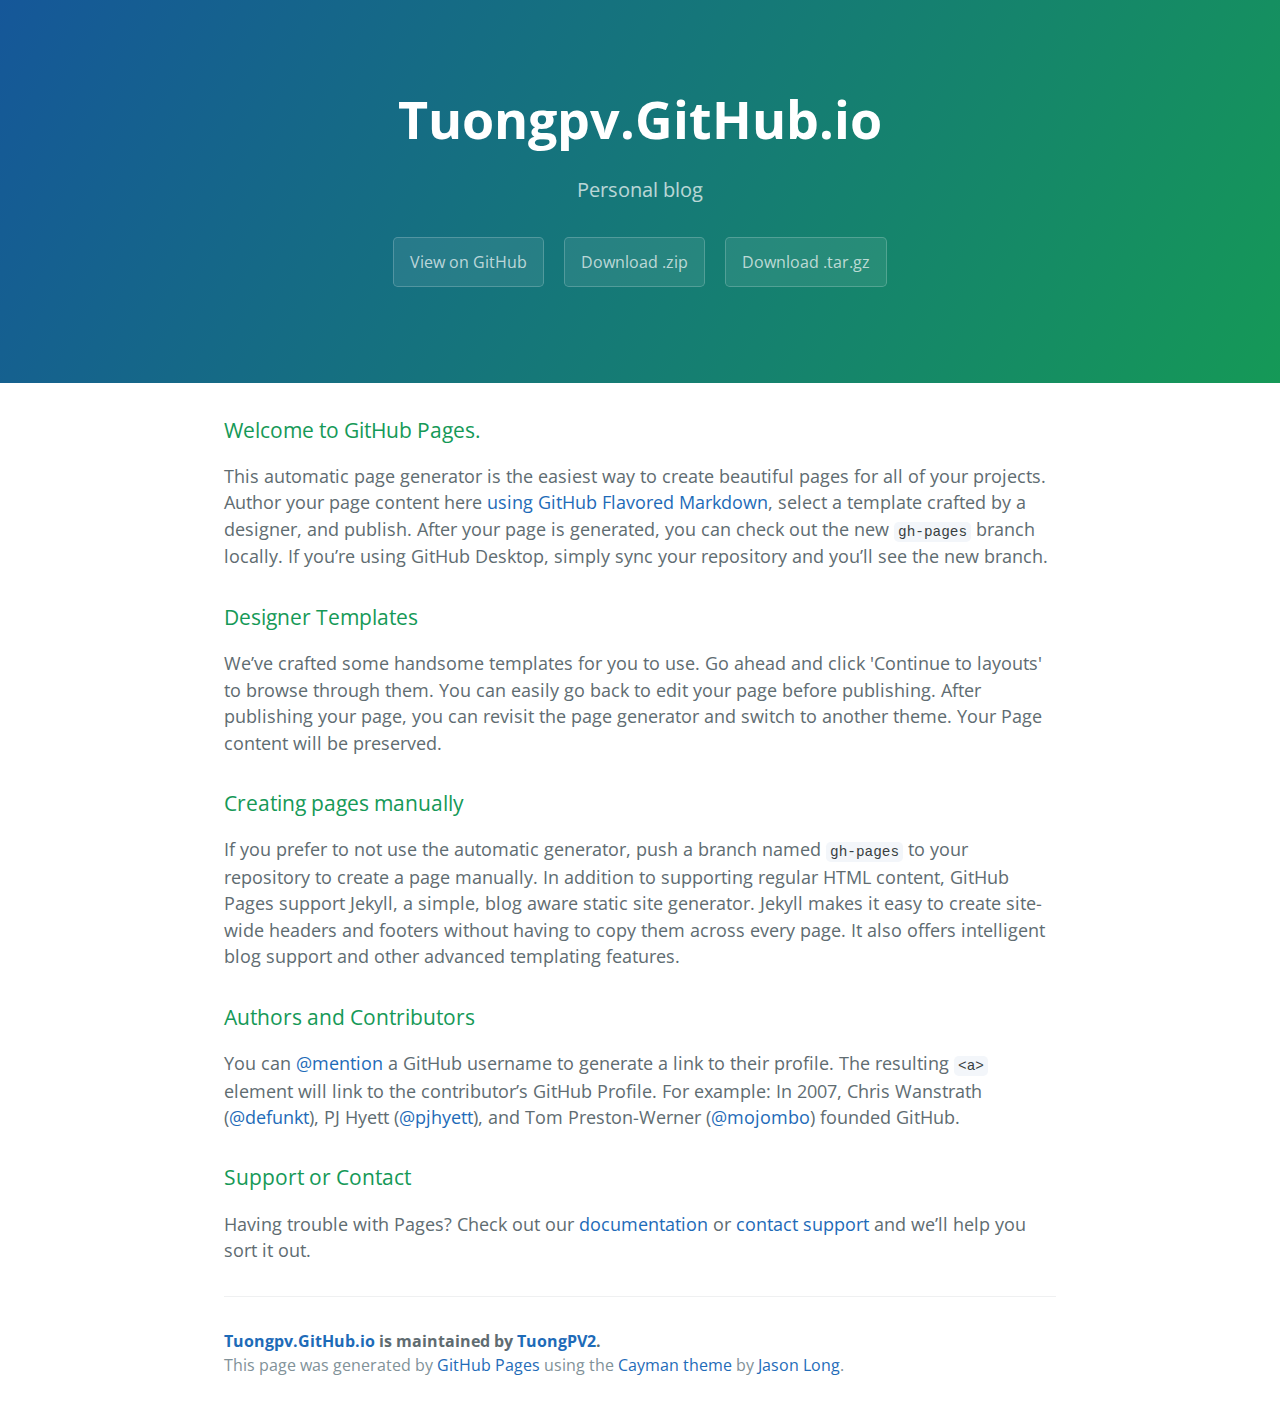
<file: index.html>
<!DOCTYPE html>
<html lang="en-us">
  <head>
    <meta charset="UTF-8">
    <title>Tuongpv.GitHub.io by TuongPV2</title>
    <meta name="viewport" content="width=device-width, initial-scale=1">
    <link rel="stylesheet" type="text/css" href="stylesheets/normalize.css" media="screen">
    <link href='https://fonts.googleapis.com/css?family=Open+Sans:400,700' rel='stylesheet' type='text/css'>
    <link rel="stylesheet" type="text/css" href="stylesheets/stylesheet.css" media="screen">
    <link rel="stylesheet" type="text/css" href="stylesheets/github-light.css" media="screen">
  </head>
  <body>
    <section class="page-header">
      <h1 class="project-name">Tuongpv.GitHub.io</h1>
      <h2 class="project-tagline">Personal blog</h2>
      <a href="https://github.com/TuongPV2/TuongPV.github.io" class="btn">View on GitHub</a>
      <a href="https://github.com/TuongPV2/TuongPV.github.io/zipball/master" class="btn">Download .zip</a>
      <a href="https://github.com/TuongPV2/TuongPV.github.io/tarball/master" class="btn">Download .tar.gz</a>
    </section>

    <section class="main-content">
      <h3>
<a id="welcome-to-github-pages" class="anchor" href="#welcome-to-github-pages" aria-hidden="true"><span aria-hidden="true" class="octicon octicon-link"></span></a>Welcome to GitHub Pages.</h3>

<p>This automatic page generator is the easiest way to create beautiful pages for all of your projects. Author your page content here <a href="https://guides.github.com/features/mastering-markdown/">using GitHub Flavored Markdown</a>, select a template crafted by a designer, and publish. After your page is generated, you can check out the new <code>gh-pages</code> branch locally. If you’re using GitHub Desktop, simply sync your repository and you’ll see the new branch.</p>

<h3>
<a id="designer-templates" class="anchor" href="#designer-templates" aria-hidden="true"><span aria-hidden="true" class="octicon octicon-link"></span></a>Designer Templates</h3>

<p>We’ve crafted some handsome templates for you to use. Go ahead and click 'Continue to layouts' to browse through them. You can easily go back to edit your page before publishing. After publishing your page, you can revisit the page generator and switch to another theme. Your Page content will be preserved.</p>

<h3>
<a id="creating-pages-manually" class="anchor" href="#creating-pages-manually" aria-hidden="true"><span aria-hidden="true" class="octicon octicon-link"></span></a>Creating pages manually</h3>

<p>If you prefer to not use the automatic generator, push a branch named <code>gh-pages</code> to your repository to create a page manually. In addition to supporting regular HTML content, GitHub Pages support Jekyll, a simple, blog aware static site generator. Jekyll makes it easy to create site-wide headers and footers without having to copy them across every page. It also offers intelligent blog support and other advanced templating features.</p>

<h3>
<a id="authors-and-contributors" class="anchor" href="#authors-and-contributors" aria-hidden="true"><span aria-hidden="true" class="octicon octicon-link"></span></a>Authors and Contributors</h3>

<p>You can <a href="https://help.github.com/articles/basic-writing-and-formatting-syntax/#mentioning-users-and-teams" class="user-mention">@mention</a> a GitHub username to generate a link to their profile. The resulting <code>&lt;a&gt;</code> element will link to the contributor’s GitHub Profile. For example: In 2007, Chris Wanstrath (<a href="https://github.com/defunkt" class="user-mention">@defunkt</a>), PJ Hyett (<a href="https://github.com/pjhyett" class="user-mention">@pjhyett</a>), and Tom Preston-Werner (<a href="https://github.com/mojombo" class="user-mention">@mojombo</a>) founded GitHub.</p>

<h3>
<a id="support-or-contact" class="anchor" href="#support-or-contact" aria-hidden="true"><span aria-hidden="true" class="octicon octicon-link"></span></a>Support or Contact</h3>

<p>Having trouble with Pages? Check out our <a href="https://help.github.com/pages">documentation</a> or <a href="https://github.com/contact">contact support</a> and we’ll help you sort it out.</p>

      <footer class="site-footer">
        <span class="site-footer-owner"><a href="https://github.com/TuongPV2/TuongPV.github.io">Tuongpv.GitHub.io</a> is maintained by <a href="https://github.com/TuongPV2">TuongPV2</a>.</span>

        <span class="site-footer-credits">This page was generated by <a href="https://pages.github.com">GitHub Pages</a> using the <a href="https://github.com/jasonlong/cayman-theme">Cayman theme</a> by <a href="https://twitter.com/jasonlong">Jason Long</a>.</span>
      </footer>

    </section>

  
  </body>
</html>
</file>
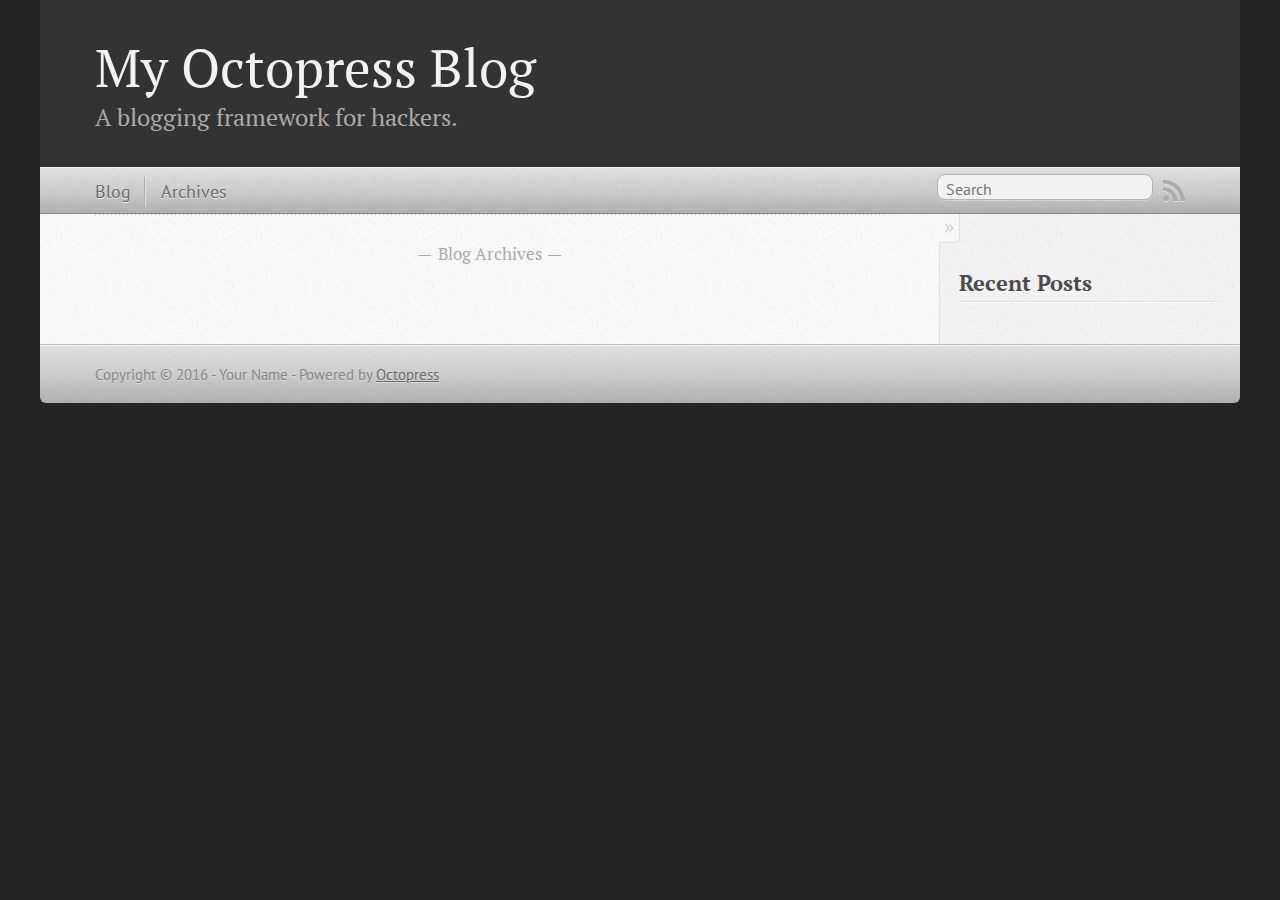
<file: _deploy/index.html>
<!DOCTYPE html>
<!--[if IEMobile 7 ]><html class="no-js iem7"><![endif]-->
<!--[if lt IE 9]><html class="no-js lte-ie8"><![endif]-->
<!--[if (gt IE 8)|(gt IEMobile 7)|!(IEMobile)|!(IE)]><!--><html class="no-js" lang="en"><!--<![endif]-->
<head>
  <meta charset="utf-8">
  <title>My Octopress Blog</title>
  <meta name="author" content="Your Name">

  
  <meta name="description" content=" Blog Archives Recent Posts ">
  

  <!-- http://t.co/dKP3o1e -->
  <meta name="HandheldFriendly" content="True">
  <meta name="MobileOptimized" content="320">
  <meta name="viewport" content="width=device-width, initial-scale=1">

  
  <link rel="canonical" href="http://tuongpv2.github.io/">
  <link href="/favicon.png" rel="icon">
  <link href="/stylesheets/screen.css" media="screen, projection" rel="stylesheet" type="text/css">
  <link href="/atom.xml" rel="alternate" title="My Octopress Blog" type="application/atom+xml">
  <script src="/javascripts/modernizr-2.0.js"></script>
  <script src="//ajax.googleapis.com/ajax/libs/jquery/1.9.1/jquery.min.js"></script>
  <script>!window.jQuery && document.write(unescape('%3Cscript src="/javascripts/libs/jquery.min.js"%3E%3C/script%3E'))</script>
  <script src="/javascripts/octopress.js" type="text/javascript"></script>
  <!--Fonts from Google"s Web font directory at http://google.com/webfonts -->
<link href="//fonts.googleapis.com/css?family=PT+Serif:regular,italic,bold,bolditalic" rel="stylesheet" type="text/css">
<link href="//fonts.googleapis.com/css?family=PT+Sans:regular,italic,bold,bolditalic" rel="stylesheet" type="text/css">

  

</head>

<body   >
  <header role="banner"><hgroup>
  <h1><a href="/">My Octopress Blog</a></h1>
  
    <h2>A blogging framework for hackers.</h2>
  
</hgroup>

</header>
  <nav role="navigation"><ul class="subscription" data-subscription="rss">
  <li><a href="/atom.xml" rel="subscribe-rss" title="subscribe via RSS">RSS</a></li>
  
</ul>
  
<form action="https://www.google.com/search" method="get">
  <fieldset role="search">
    <input type="hidden" name="sitesearch" value="tuongpv2.github.io">
    <input class="search" type="text" name="q" results="0" placeholder="Search"/>
  </fieldset>
</form>
  
<ul class="main-navigation">
  <li><a href="/">Blog</a></li>
  <li><a href="/blog/archives">Archives</a></li>
</ul>

</nav>
  <div id="main">
    <div id="content">
      <div class="blog-index">
  
  
  <div class="pagination">
    
    <a href="/blog/archives">Blog Archives</a>
    
  </div>
</div>
<aside class="sidebar">
  
    <section>
  <h1>Recent Posts</h1>
  <ul id="recent_posts">
    
  </ul>
</section>





  
</aside>

    </div>
  </div>
  <footer role="contentinfo"><p>
  Copyright &copy; 2016 - Your Name -
  <span class="credit">Powered by <a href="http://octopress.org">Octopress</a></span>
</p>

</footer>
  







  <script type="text/javascript">
    (function(){
      var twitterWidgets = document.createElement('script');
      twitterWidgets.type = 'text/javascript';
      twitterWidgets.async = true;
      twitterWidgets.src = '//platform.twitter.com/widgets.js';
      document.getElementsByTagName('head')[0].appendChild(twitterWidgets);
    })();
  </script>





</body>
</html>
</file>
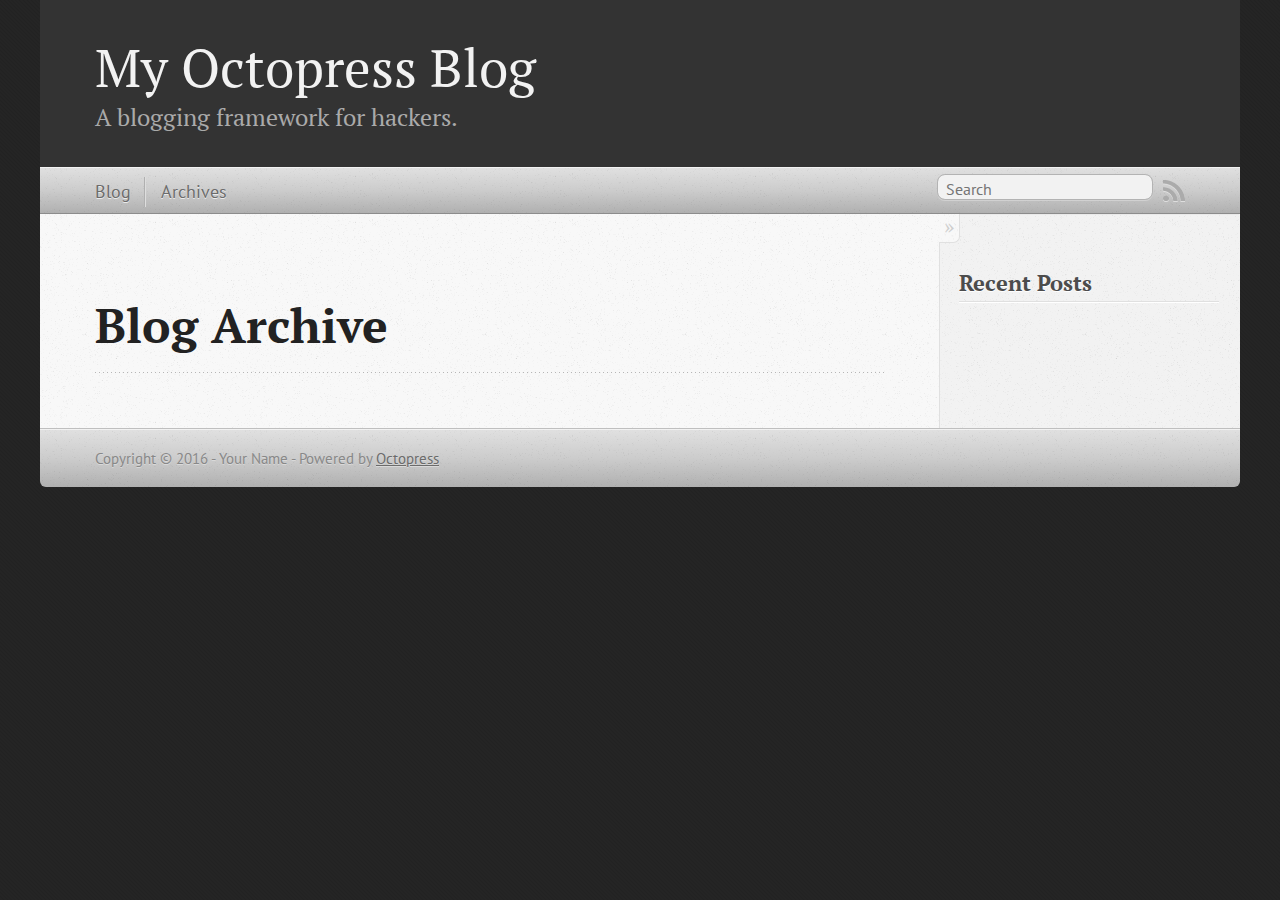
<file: blog/archives/index.html>
<!DOCTYPE html>
<!--[if IEMobile 7 ]><html class="no-js iem7"><![endif]-->
<!--[if lt IE 9]><html class="no-js lte-ie8"><![endif]-->
<!--[if (gt IE 8)|(gt IEMobile 7)|!(IEMobile)|!(IE)]><!--><html class="no-js" lang="en"><!--<![endif]-->
<head>
  <meta charset="utf-8">
  <title>Blog Archive - My Octopress Blog</title>
  <meta name="author" content="Your Name">

  
  <meta name="description" content=" Blog Archive Recent Posts ">
  

  <!-- http://t.co/dKP3o1e -->
  <meta name="HandheldFriendly" content="True">
  <meta name="MobileOptimized" content="320">
  <meta name="viewport" content="width=device-width, initial-scale=1">

  
  <link rel="canonical" href="http://tuongpv2.github.io/blog/archives/">
  <link href="/favicon.png" rel="icon">
  <link href="/stylesheets/screen.css" media="screen, projection" rel="stylesheet" type="text/css">
  <link href="/atom.xml" rel="alternate" title="My Octopress Blog" type="application/atom+xml">
  <script src="/javascripts/modernizr-2.0.js"></script>
  <script src="//ajax.googleapis.com/ajax/libs/jquery/1.9.1/jquery.min.js"></script>
  <script>!window.jQuery && document.write(unescape('%3Cscript src="/javascripts/libs/jquery.min.js"%3E%3C/script%3E'))</script>
  <script src="/javascripts/octopress.js" type="text/javascript"></script>
  <!--Fonts from Google"s Web font directory at http://google.com/webfonts -->
<link href="//fonts.googleapis.com/css?family=PT+Serif:regular,italic,bold,bolditalic" rel="stylesheet" type="text/css">
<link href="//fonts.googleapis.com/css?family=PT+Sans:regular,italic,bold,bolditalic" rel="stylesheet" type="text/css">

  

</head>

<body   >
  <header role="banner"><hgroup>
  <h1><a href="/">My Octopress Blog</a></h1>
  
    <h2>A blogging framework for hackers.</h2>
  
</hgroup>

</header>
  <nav role="navigation"><ul class="subscription" data-subscription="rss">
  <li><a href="/atom.xml" rel="subscribe-rss" title="subscribe via RSS">RSS</a></li>
  
</ul>
  
<form action="https://www.google.com/search" method="get">
  <fieldset role="search">
    <input type="hidden" name="sitesearch" value="tuongpv2.github.io">
    <input class="search" type="text" name="q" results="0" placeholder="Search"/>
  </fieldset>
</form>
  
<ul class="main-navigation">
  <li><a href="/">Blog</a></li>
  <li><a href="/blog/archives">Archives</a></li>
</ul>

</nav>
  <div id="main">
    <div id="content">
      <div>
<article role="article">
  
  <header>
    <h1 class="entry-title">Blog Archive</h1>
    
  </header>
  
  <div id="blog-archives">

</div>

  
</article>

</div>

<aside class="sidebar">
  
    <section>
  <h1>Recent Posts</h1>
  <ul id="recent_posts">
    
  </ul>
</section>





  
</aside>


    </div>
  </div>
  <footer role="contentinfo"><p>
  Copyright &copy; 2016 - Your Name -
  <span class="credit">Powered by <a href="http://octopress.org">Octopress</a></span>
</p>

</footer>
  







  <script type="text/javascript">
    (function(){
      var twitterWidgets = document.createElement('script');
      twitterWidgets.type = 'text/javascript';
      twitterWidgets.async = true;
      twitterWidgets.src = '//platform.twitter.com/widgets.js';
      document.getElementsByTagName('head')[0].appendChild(twitterWidgets);
    })();
  </script>





</body>
</html>
</file>
<file: stylesheets/stylesheet.css>
* {
  box-sizing: border-box; }

body {
  padding: 0;
  margin: 0;
  font-family: "Open Sans", "Helvetica Neue", Helvetica, Arial, sans-serif;
  font-size: 16px;
  line-height: 1.5;
  color: #606c71; }

a {
  color: #1e6bb8;
  text-decoration: none; }
  a:hover {
    text-decoration: underline; }

.btn {
  display: inline-block;
  margin-bottom: 1rem;
  color: rgba(255, 255, 255, 0.7);
  background-color: rgba(255, 255, 255, 0.08);
  border-color: rgba(255, 255, 255, 0.2);
  border-style: solid;
  border-width: 1px;
  border-radius: 0.3rem;
  transition: color 0.2s, background-color 0.2s, border-color 0.2s; }
  .btn + .btn {
    margin-left: 1rem; }

.btn:hover {
  color: rgba(255, 255, 255, 0.8);
  text-decoration: none;
  background-color: rgba(255, 255, 255, 0.2);
  border-color: rgba(255, 255, 255, 0.3); }

@media screen and (min-width: 64em) {
  .btn {
    padding: 0.75rem 1rem; } }

@media screen and (min-width: 42em) and (max-width: 64em) {
  .btn {
    padding: 0.6rem 0.9rem;
    font-size: 0.9rem; } }

@media screen and (max-width: 42em) {
  .btn {
    display: block;
    width: 100%;
    padding: 0.75rem;
    font-size: 0.9rem; }
    .btn + .btn {
      margin-top: 1rem;
      margin-left: 0; } }

.page-header {
  color: #fff;
  text-align: center;
  background-color: #159957;
  background-image: linear-gradient(120deg, #155799, #159957); }

@media screen and (min-width: 64em) {
  .page-header {
    padding: 5rem 6rem; } }

@media screen and (min-width: 42em) and (max-width: 64em) {
  .page-header {
    padding: 3rem 4rem; } }

@media screen and (max-width: 42em) {
  .page-header {
    padding: 2rem 1rem; } }

.project-name {
  margin-top: 0;
  margin-bottom: 0.1rem; }

@media screen and (min-width: 64em) {
  .project-name {
    font-size: 3.25rem; } }

@media screen and (min-width: 42em) and (max-width: 64em) {
  .project-name {
    font-size: 2.25rem; } }

@media screen and (max-width: 42em) {
  .project-name {
    font-size: 1.75rem; } }

.project-tagline {
  margin-bottom: 2rem;
  font-weight: normal;
  opacity: 0.7; }

@media screen and (min-width: 64em) {
  .project-tagline {
    font-size: 1.25rem; } }

@media screen and (min-width: 42em) and (max-width: 64em) {
  .project-tagline {
    font-size: 1.15rem; } }

@media screen and (max-width: 42em) {
  .project-tagline {
    font-size: 1rem; } }

.main-content :first-child {
  margin-top: 0; }
.main-content img {
  max-width: 100%; }
.main-content h1, .main-content h2, .main-content h3, .main-content h4, .main-content h5, .main-content h6 {
  margin-top: 2rem;
  margin-bottom: 1rem;
  font-weight: normal;
  color: #159957; }
.main-content p {
  margin-bottom: 1em; }
.main-content code {
  padding: 2px 4px;
  font-family: Consolas, "Liberation Mono", Menlo, Courier, monospace;
  font-size: 0.9rem;
  color: #383e41;
  background-color: #f3f6fa;
  border-radius: 0.3rem; }
.main-content pre {
  padding: 0.8rem;
  margin-top: 0;
  margin-bottom: 1rem;
  font: 1rem Consolas, "Liberation Mono", Menlo, Courier, monospace;
  color: #567482;
  word-wrap: normal;
  background-color: #f3f6fa;
  border: solid 1px #dce6f0;
  border-radius: 0.3rem; }
  .main-content pre > code {
    padding: 0;
    margin: 0;
    font-size: 0.9rem;
    color: #567482;
    word-break: normal;
    white-space: pre;
    background: transparent;
    border: 0; }
.main-content .highlight {
  margin-bottom: 1rem; }
  .main-content .highlight pre {
    margin-bottom: 0;
    word-break: normal; }
.main-content .highlight pre, .main-content pre {
  padding: 0.8rem;
  overflow: auto;
  font-size: 0.9rem;
  line-height: 1.45;
  border-radius: 0.3rem; }
.main-content pre code, .main-content pre tt {
  display: inline;
  max-width: initial;
  padding: 0;
  margin: 0;
  overflow: initial;
  line-height: inherit;
  word-wrap: normal;
  background-color: transparent;
  border: 0; }
  .main-content pre code:before, .main-content pre code:after, .main-content pre tt:before, .main-content pre tt:after {
    content: normal; }
.main-content ul, .main-content ol {
  margin-top: 0; }
.main-content blockquote {
  padding: 0 1rem;
  margin-left: 0;
  color: #819198;
  border-left: 0.3rem solid #dce6f0; }
  .main-content blockquote > :first-child {
    margin-top: 0; }
  .main-content blockquote > :last-child {
    margin-bottom: 0; }
.main-content table {
  display: block;
  width: 100%;
  overflow: auto;
  word-break: normal;
  word-break: keep-all; }
  .main-content table th {
    font-weight: bold; }
  .main-content table th, .main-content table td {
    padding: 0.5rem 1rem;
    border: 1px solid #e9ebec; }
.main-content dl {
  padding: 0; }
  .main-content dl dt {
    padding: 0;
    margin-top: 1rem;
    font-size: 1rem;
    font-weight: bold; }
  .main-content dl dd {
    padding: 0;
    margin-bottom: 1rem; }
.main-content hr {
  height: 2px;
  padding: 0;
  margin: 1rem 0;
  background-color: #eff0f1;
  border: 0; }

@media screen and (min-width: 64em) {
  .main-content {
    max-width: 64rem;
    padding: 2rem 6rem;
    margin: 0 auto;
    font-size: 1.1rem; } }

@media screen and (min-width: 42em) and (max-width: 64em) {
  .main-content {
    padding: 2rem 4rem;
    font-size: 1.1rem; } }

@media screen and (max-width: 42em) {
  .main-content {
    padding: 2rem 1rem;
    font-size: 1rem; } }

.site-footer {
  padding-top: 2rem;
  margin-top: 2rem;
  border-top: solid 1px #eff0f1; }

.site-footer-owner {
  display: block;
  font-weight: bold; }

.site-footer-credits {
  color: #819198; }

@media screen and (min-width: 64em) {
  .site-footer {
    font-size: 1rem; } }

@media screen and (min-width: 42em) and (max-width: 64em) {
  .site-footer {
    font-size: 1rem; } }

@media screen and (max-width: 42em) {
  .site-footer {
    font-size: 0.9rem; } }
</file>
<file: stylesheets/github-light.css>
/*
The MIT License (MIT)

Copyright (c) 2015 GitHub, Inc.

Permission is hereby granted, free of charge, to any person obtaining a copy
of this software and associated documentation files (the "Software"), to deal
in the Software without restriction, including without limitation the rights
to use, copy, modify, merge, publish, distribute, sublicense, and/or sell
copies of the Software, and to permit persons to whom the Software is
furnished to do so, subject to the following conditions:

The above copyright notice and this permission notice shall be included in all
copies or substantial portions of the Software.

THE SOFTWARE IS PROVIDED "AS IS", WITHOUT WARRANTY OF ANY KIND, EXPRESS OR
IMPLIED, INCLUDING BUT NOT LIMITED TO THE WARRANTIES OF MERCHANTABILITY,
FITNESS FOR A PARTICULAR PURPOSE AND NONINFRINGEMENT. IN NO EVENT SHALL THE
AUTHORS OR COPYRIGHT HOLDERS BE LIABLE FOR ANY CLAIM, DAMAGES OR OTHER
LIABILITY, WHETHER IN AN ACTION OF CONTRACT, TORT OR OTHERWISE, ARISING FROM,
OUT OF OR IN CONNECTION WITH THE SOFTWARE OR THE USE OR OTHER DEALINGS IN THE
SOFTWARE.

*/

.pl-c /* comment */ {
  color: #969896;
}

.pl-c1      /* constant, markup.raw, meta.diff.header, meta.module-reference, meta.property-name, support, support.constant, support.variable, variable.other.constant */,
.pl-s .pl-v /* string variable */ {
  color: #0086b3;
}

.pl-e  /* entity */,
.pl-en /* entity.name */ {
  color: #795da3;
}

.pl-s .pl-s1 /* string source */,
.pl-smi      /* storage.modifier.import, storage.modifier.package, storage.type.java, variable.other, variable.parameter.function */ {
  color: #333;
}

.pl-ent /* entity.name.tag */ {
  color: #63a35c;
}

.pl-k /* keyword, storage, storage.type */ {
  color: #a71d5d;
}

.pl-pds              /* punctuation.definition.string, string.regexp.character-class */,
.pl-s                /* string */,
.pl-s .pl-pse .pl-s1 /* string punctuation.section.embedded source */,
.pl-sr               /* string.regexp */,
.pl-sr .pl-cce       /* string.regexp constant.character.escape */,
.pl-sr .pl-sra       /* string.regexp string.regexp.arbitrary-repitition */,
.pl-sr .pl-sre       /* string.regexp source.ruby.embedded */ {
  color: #183691;
}

.pl-v /* variable */ {
  color: #ed6a43;
}

.pl-id /* invalid.deprecated */ {
  color: #b52a1d;
}

.pl-ii /* invalid.illegal */ {
  background-color: #b52a1d;
  color: #f8f8f8;
}

.pl-sr .pl-cce /* string.regexp constant.character.escape */ {
  color: #63a35c;
  font-weight: bold;
}

.pl-ml /* markup.list */ {
  color: #693a17;
}

.pl-mh        /* markup.heading */,
.pl-mh .pl-en /* markup.heading entity.name */,
.pl-ms        /* meta.separator */ {
  color: #1d3e81;
  font-weight: bold;
}

.pl-mq /* markup.quote */ {
  color: #008080;
}

.pl-mi /* markup.italic */ {
  color: #333;
  font-style: italic;
}

.pl-mb /* markup.bold */ {
  color: #333;
  font-weight: bold;
}

.pl-md /* markup.deleted, meta.diff.header.from-file */ {
  background-color: #ffecec;
  color: #bd2c00;
}

.pl-mi1 /* markup.inserted, meta.diff.header.to-file */ {
  background-color: #eaffea;
  color: #55a532;
}

.pl-mdr /* meta.diff.range */ {
  color: #795da3;
  font-weight: bold;
}

.pl-mo /* meta.output */ {
  color: #1d3e81;
}
</file>
<file: stylesheets/screen.css>
html,body,div,span,applet,object,iframe,h1,h2,h3,h4,h5,h6,p,blockquote,pre,a,abbr,acronym,address,big,cite,code,del,dfn,em,img,ins,kbd,q,s,samp,small,strike,strong,sub,sup,tt,var,b,u,i,center,dl,dt,dd,ol,ul,li,fieldset,form,label,legend,table,caption,tbody,tfoot,thead,tr,th,td,article,aside,canvas,details,embed,figure,figcaption,footer,header,hgroup,menu,nav,output,ruby,section,summary,time,mark,audio,video{margin:0;padding:0;border:0;font:inherit;font-size:100%;vertical-align:baseline}html{line-height:1}ol,ul{list-style:none}table{border-collapse:collapse;border-spacing:0}caption,th,td{text-align:left;font-weight:normal;vertical-align:middle}q,blockquote{quotes:none}q:before,q:after,blockquote:before,blockquote:after{content:"";content:none}a img{border:none}article,aside,details,figcaption,figure,footer,header,hgroup,main,menu,nav,section,summary{display:block}a{color:#1863a1}a:visited{color:#751590}a:focus{color:#0181eb}a:hover{color:#0181eb}a:active{color:#01579f}aside.sidebar a{color:#222}aside.sidebar a:focus{color:#0181eb}aside.sidebar a:hover{color:#0181eb}aside.sidebar a:active{color:#01579f}a{-moz-transition:color .3s;-o-transition:color .3s;-webkit-transition:color .3s;transition:color .3s}html{background:#252525 url('/images/line-tile.png?1464543380') top left}body>div{background:#f2f2f2 url('/images/noise.png?1464543380') top left;border-bottom:1px solid #bfbfbf}body>div>div{background:#f8f8f8 url('/images/noise.png?1464543380') top left;border-right:1px solid #e0e0e0}.heading,body>header h1,h1,h2,h3,h4,h5,h6{font-family:"PT Serif","Georgia","Helvetica Neue",Arial,sans-serif}.sans,body>header h2,article header p.meta,article>footer,#content .blog-index footer,html .gist .gist-file .gist-meta,#blog-archives a.category,#blog-archives time,aside.sidebar section,body>footer{font-family:"PT Sans","Helvetica Neue",Arial,sans-serif}.serif,body,#content .blog-index a[rel=full-article]{font-family:"PT Serif",Georgia,Times,"Times New Roman",serif}.mono,pre,code,tt,p code,li code{font-family:Menlo,Monaco,"Andale Mono","lucida console","Courier New",monospace}body>header h1{font-size:2.2em;font-family:"PT Serif","Georgia","Helvetica Neue",Arial,sans-serif;font-weight:normal;line-height:1.2em;margin-bottom:0.6667em}body>header h2{font-family:"PT Serif","Georgia","Helvetica Neue",Arial,sans-serif}body{line-height:1.5em;color:#222}h1{font-size:2.2em;line-height:1.2em}@media only screen and (min-width: 992px){body{font-size:1.15em}h1{font-size:2.6em;line-height:1.2em}}h1,h2,h3,h4,h5,h6{text-rendering:optimizelegibility;margin-bottom:1em;font-weight:bold}h2,section h1{font-size:1.5em}h3,section h2,section section h1{font-size:1.3em}h4,section h3,section section h2,section section section h1{font-size:1em}h5,section h4,section section h3{font-size:.9em}h6,section h5,section section h4,section section section h3{font-size:.8em}p,article blockquote,ul,ol{margin-bottom:1.5em}ul{list-style-type:disc}ul ul{list-style-type:circle;margin-bottom:0px}ul ul ul{list-style-type:square;margin-bottom:0px}ol{list-style-type:decimal}ol ol{list-style-type:lower-alpha;margin-bottom:0px}ol ol ol{list-style-type:lower-roman;margin-bottom:0px}ul,ul ul,ul ol,ol,ol ul,ol ol{margin-left:1.3em}ul ul,ul ol,ol ul,ol ol{margin-bottom:0em}strong{font-weight:bold}em{font-style:italic}sup,sub{font-size:0.75em;position:relative;display:inline-block;padding:0 .2em;line-height:.8em}sup{top:-.5em}sub{bottom:-.5em}a[rev='footnote']{font-size:.75em;padding:0 .3em;line-height:1}q{font-style:italic}q:before{content:"\201C"}q:after{content:"\201D"}em,dfn{font-style:italic}strong,dfn{font-weight:bold}del,s{text-decoration:line-through}abbr,acronym{border-bottom:1px dotted;cursor:help}hr{margin-bottom:0.2em}small{font-size:.8em}big{font-size:1.2em}article blockquote{font-style:italic;position:relative;font-size:1.2em;line-height:1.5em;padding-left:1em;border-left:4px solid rgba(170,170,170,0.5)}article blockquote cite{font-style:italic}article blockquote cite a{color:#aaa !important;word-wrap:break-word}article blockquote cite:before{content:'\2014';padding-right:.3em;padding-left:.3em;color:#aaa}@media only screen and (min-width: 992px){article blockquote{padding-left:1.5em;border-left-width:4px}}.pullquote-right:before,.pullquote-left:before{padding:0;border:none;content:attr(data-pullquote);float:right;width:45%;margin:.5em 0 1em 1.5em;position:relative;top:7px;font-size:1.4em;line-height:1.45em}.pullquote-left:before{float:left;margin:.5em 1.5em 1em 0}.force-wrap,article a,aside.sidebar a{white-space:-moz-pre-wrap;white-space:-pre-wrap;white-space:-o-pre-wrap;white-space:pre-wrap;word-wrap:break-word}.group,body>header,body>nav,body>footer,body #content>article,body #content>div>article,body #content>div>section,body div.pagination,aside.sidebar,#main,#content,.sidebar{*zoom:1}.group:after,body>header:after,body>nav:after,body>footer:after,body #content>article:after,body #content>div>article:after,body #content>div>section:after,body div.pagination:after,#main:after,#content:after,.sidebar:after{content:"";display:table;clear:both}body{-webkit-text-size-adjust:none;max-width:1200px;position:relative;margin:0 auto}body>header,body>nav,body>footer,body #content>article,body #content>div>article,body #content>div>section{padding-left:18px;padding-right:18px}@media only screen and (min-width: 480px){body>header,body>nav,body>footer,body #content>article,body #content>div>article,body #content>div>section{padding-left:25px;padding-right:25px}}@media only screen and (min-width: 768px){body>header,body>nav,body>footer,body #content>article,body #content>div>article,body #content>div>section{padding-left:35px;padding-right:35px}}@media only screen and (min-width: 992px){body>header,body>nav,body>footer,body #content>article,body #content>div>article,body #content>div>section{padding-left:55px;padding-right:55px}}body div.pagination{margin-left:18px;margin-right:18px}@media only screen and (min-width: 480px){body div.pagination{margin-left:25px;margin-right:25px}}@media only screen and (min-width: 768px){body div.pagination{margin-left:35px;margin-right:35px}}@media only screen and (min-width: 992px){body div.pagination{margin-left:55px;margin-right:55px}}body>header{font-size:1em;padding-top:1.5em;padding-bottom:1.5em}#content{overflow:hidden}#content>div,#content>article{width:100%}aside.sidebar{float:none;padding:0 18px 1px;background-color:#f7f7f7;border-top:1px solid #e0e0e0}.flex-content,article img,article video,article .flash-video,aside.sidebar img{max-width:100%;height:auto}.basic-alignment.left,article img.left,article video.left,article .left.flash-video,aside.sidebar img.left{float:left;margin-right:1.5em}.basic-alignment.right,article img.right,article video.right,article .right.flash-video,aside.sidebar img.right{float:right;margin-left:1.5em}.basic-alignment.center,article img.center,article video.center,article .center.flash-video,aside.sidebar img.center{display:block;margin:0 auto 1.5em}.basic-alignment.left,article img.left,article video.left,article .left.flash-video,aside.sidebar img.left,.basic-alignment.right,article img.right,article video.right,article .right.flash-video,aside.sidebar img.right{margin-bottom:.8em}.toggle-sidebar,.no-sidebar .toggle-sidebar{display:none}@media only screen and (min-width: 750px){body.sidebar-footer aside.sidebar{float:none;width:auto;clear:left;margin:0;padding:0 35px 1px;background-color:#f7f7f7;border-top:1px solid #eaeaea}body.sidebar-footer aside.sidebar section.odd,body.sidebar-footer aside.sidebar section.even{float:left;width:48%}body.sidebar-footer aside.sidebar section.odd{margin-left:0}body.sidebar-footer aside.sidebar section.even{margin-left:4%}body.sidebar-footer aside.sidebar.thirds section{width:30%;margin-left:5%}body.sidebar-footer aside.sidebar.thirds section.first{margin-left:0;clear:both}}body.sidebar-footer #content{margin-right:0px}body.sidebar-footer .toggle-sidebar{display:none}@media only screen and (min-width: 550px){body>header{font-size:1em}}@media only screen and (min-width: 750px){aside.sidebar{float:none;width:auto;clear:left;margin:0;padding:0 35px 1px;background-color:#f7f7f7;border-top:1px solid #eaeaea}aside.sidebar section.odd,aside.sidebar section.even{float:left;width:48%}aside.sidebar section.odd{margin-left:0}aside.sidebar section.even{margin-left:4%}aside.sidebar.thirds section{width:30%;margin-left:5%}aside.sidebar.thirds section.first{margin-left:0;clear:both}}@media only screen and (min-width: 768px){body{-webkit-text-size-adjust:auto}body>header{font-size:1.2em}#main{padding:0;margin:0 auto}#content{overflow:visible;margin-right:240px;position:relative}.no-sidebar #content{margin-right:0;border-right:0}.collapse-sidebar #content{margin-right:20px}#content>div,#content>article{padding-top:17.5px;padding-bottom:17.5px;float:left}aside.sidebar{width:210px;padding:0 15px 15px;background:none;clear:none;float:left;margin:0 -100% 0 0}aside.sidebar section{width:auto;margin-left:0}aside.sidebar section.odd,aside.sidebar section.even{float:none;width:auto;margin-left:0}.collapse-sidebar aside.sidebar{float:none;width:auto;clear:left;margin:0;padding:0 35px 1px;background-color:#f7f7f7;border-top:1px solid #eaeaea}.collapse-sidebar aside.sidebar section.odd,.collapse-sidebar aside.sidebar section.even{float:left;width:48%}.collapse-sidebar aside.sidebar section.odd{margin-left:0}.collapse-sidebar aside.sidebar section.even{margin-left:4%}.collapse-sidebar aside.sidebar.thirds section{width:30%;margin-left:5%}.collapse-sidebar aside.sidebar.thirds section.first{margin-left:0;clear:both}}@media only screen and (min-width: 992px){body>header{font-size:1.3em}#content{margin-right:300px}#content>div,#content>article{padding-top:27.5px;padding-bottom:27.5px}aside.sidebar{width:260px;padding:1.2em 20px 20px}.collapse-sidebar aside.sidebar{padding-left:55px;padding-right:55px}}@media only screen and (min-width: 768px){ul,ol{margin-left:0}}body>header{background:#333}body>header h1{display:inline-block;margin:0}body>header h1 a,body>header h1 a:visited,body>header h1 a:hover{color:#f2f2f2;text-decoration:none}body>header h2{margin:.2em 0 0;font-size:1em;color:#aaa;font-weight:normal}body>nav{position:relative;background-color:#ccc;background:url('/images/noise.png?1464543380'),url('[data-uri]');background:url('/images/noise.png?1464543380'),-webkit-gradient(linear, 50% 0%, 50% 100%, color-stop(0%, #e0e0e0),color-stop(50%, #cccccc),color-stop(100%, #b0b0b0));background:url('/images/noise.png?1464543380'),-moz-linear-gradient(#e0e0e0,#cccccc,#b0b0b0);background:url('/images/noise.png?1464543380'),-webkit-linear-gradient(#e0e0e0,#cccccc,#b0b0b0);background:url('/images/noise.png?1464543380'),linear-gradient(#e0e0e0,#cccccc,#b0b0b0);border-top:1px solid #f2f2f2;border-bottom:1px solid #8c8c8c;padding-top:.35em;padding-bottom:.35em}body>nav form{-moz-background-clip:padding;-o-background-clip:padding-box;-webkit-background-clip:padding;background-clip:padding-box;margin:0;padding:0}body>nav form .search{padding:.3em .5em 0;font-size:.85em;font-family:"PT Sans","Helvetica Neue",Arial,sans-serif;line-height:1.1em;width:95%;-moz-border-radius:.5em;-webkit-border-radius:.5em;border-radius:.5em;-moz-background-clip:padding;-o-background-clip:padding-box;-webkit-background-clip:padding;background-clip:padding-box;-moz-box-shadow:#d1d1d1 0 1px;-webkit-box-shadow:#d1d1d1 0 1px;box-shadow:#d1d1d1 0 1px;background-color:#f2f2f2;border:1px solid #b3b3b3;color:#888}body>nav form .search:focus{color:#444;border-color:#80b1df;-moz-box-shadow:#80b1df 0 0 4px,#80b1df 0 0 3px inset;-webkit-box-shadow:#80b1df 0 0 4px,#80b1df 0 0 3px inset;box-shadow:#80b1df 0 0 4px,#80b1df 0 0 3px inset;background-color:#fff;outline:none}body>nav fieldset[role=search]{float:right;width:48%}body>nav fieldset.mobile-nav{float:left;width:48%}body>nav fieldset.mobile-nav select{width:100%;font-size:.8em;border:1px solid #888}body>nav ul{display:none}@media only screen and (min-width: 550px){body>nav{font-size:.9em}body>nav ul{margin:0;padding:0;border:0;overflow:hidden;*zoom:1;float:left;display:block;padding-top:.15em}body>nav ul li{list-style-image:none;list-style-type:none;margin-left:0;white-space:nowrap;float:left;padding-left:0;padding-right:0}body>nav ul li:first-child{padding-left:0}body>nav ul li:last-child{padding-right:0}body>nav ul li.last{padding-right:0}body>nav ul.subscription{margin-left:.8em;float:right}body>nav ul.subscription li:last-child a{padding-right:0}body>nav ul li{margin:0}body>nav a{color:#6b6b6b;font-family:"PT Sans","Helvetica Neue",Arial,sans-serif;text-shadow:#ebebeb 0 1px;float:left;text-decoration:none;font-size:1.1em;padding:.1em 0;line-height:1.5em}body>nav a:visited{color:#6b6b6b}body>nav a:hover{color:#2b2b2b}body>nav li+li{border-left:1px solid #b0b0b0;margin-left:.8em}body>nav li+li a{padding-left:.8em;border-left:1px solid #dedede}body>nav form{float:right;text-align:left;padding-left:.8em;width:175px}body>nav form .search{width:93%;font-size:.95em;line-height:1.2em}body>nav ul[data-subscription$=email]+form{width:97px}body>nav ul[data-subscription$=email]+form .search{width:91%}body>nav fieldset.mobile-nav{display:none}body>nav fieldset[role=search]{width:99%}}@media only screen and (min-width: 992px){body>nav form{width:215px}body>nav ul[data-subscription$=email]+form{width:147px}}.no-placeholder body>nav .search{background:#f2f2f2 url('/images/search.png?1464543380') 0.3em 0.25em no-repeat;text-indent:1.3em}@media only screen and (min-width: 550px){.maskImage body>nav ul[data-subscription$=email]+form{width:123px}}@media only screen and (min-width: 992px){.maskImage body>nav ul[data-subscription$=email]+form{width:173px}}.maskImage ul.subscription{position:relative;top:.2em}.maskImage ul.subscription li,.maskImage ul.subscription a{border:0;padding:0}.maskImage a[rel=subscribe-rss]{position:relative;top:0px;text-indent:-999999em;background-color:#dedede;border:0;padding:0}.maskImage a[rel=subscribe-rss],.maskImage a[rel=subscribe-rss]:after{-webkit-mask-image:url('/images/rss.png?1464543380');-moz-mask-image:url('/images/rss.png?1464543380');-ms-mask-image:url('/images/rss.png?1464543380');-o-mask-image:url('/images/rss.png?1464543380');mask-image:url('/images/rss.png?1464543380');-webkit-mask-repeat:no-repeat;-moz-mask-repeat:no-repeat;-ms-mask-repeat:no-repeat;-o-mask-repeat:no-repeat;mask-repeat:no-repeat;width:22px;height:22px}.maskImage a[rel=subscribe-rss]:after{content:"";position:absolute;top:-1px;left:0;background-color:#ababab}.maskImage a[rel=subscribe-rss]:hover:after{background-color:#9e9e9e}.maskImage a[rel=subscribe-email]{position:relative;top:0px;text-indent:-999999em;background-color:#dedede;border:0;padding:0}.maskImage a[rel=subscribe-email],.maskImage a[rel=subscribe-email]:after{-webkit-mask-image:url('/images/email.png?1464543380');-moz-mask-image:url('/images/email.png?1464543380');-ms-mask-image:url('/images/email.png?1464543380');-o-mask-image:url('/images/email.png?1464543380');mask-image:url('/images/email.png?1464543380');-webkit-mask-repeat:no-repeat;-moz-mask-repeat:no-repeat;-ms-mask-repeat:no-repeat;-o-mask-repeat:no-repeat;mask-repeat:no-repeat;width:28px;height:22px}.maskImage a[rel=subscribe-email]:after{content:"";position:absolute;top:-1px;left:0;background-color:#ababab}.maskImage a[rel=subscribe-email]:hover:after{background-color:#9e9e9e}article{padding-top:1em}article header{position:relative;padding-top:2em;padding-bottom:1em;margin-bottom:1em;background:url('[data-uri]') bottom left repeat-x}article header h1{margin:0}article header h1 a{text-decoration:none}article header h1 a:hover{text-decoration:underline}article header p{font-size:.9em;color:#aaa;margin:0}article header p.meta{text-transform:uppercase;position:absolute;top:0}@media only screen and (min-width: 768px){article header{margin-bottom:1.5em;padding-bottom:1em;background:url('[data-uri]') bottom left repeat-x}}article h2{padding-top:0.8em;background:url('[data-uri]') top left repeat-x}.entry-content article h2:first-child,article header+h2{padding-top:0}article h2:first-child,article header+h2{background:none}article .feature{padding-top:.5em;margin-bottom:1em;padding-bottom:1em;background:url('[data-uri]') bottom left repeat-x;font-size:2.0em;font-style:italic;line-height:1.3em}article img,article video,article .flash-video{-moz-border-radius:.3em;-webkit-border-radius:.3em;border-radius:.3em;-moz-box-shadow:rgba(0,0,0,0.15) 0 1px 4px;-webkit-box-shadow:rgba(0,0,0,0.15) 0 1px 4px;box-shadow:rgba(0,0,0,0.15) 0 1px 4px;-moz-box-sizing:border-box;-webkit-box-sizing:border-box;box-sizing:border-box;border:#fff 0.5em solid}article video,article .flash-video{margin:0 auto 1.5em}article video{display:block;width:100%}article .flash-video>div{position:relative;display:block;padding-bottom:56.25%;padding-top:1px;height:0;overflow:hidden}article .flash-video>div iframe,article .flash-video>div object,article .flash-video>div embed{position:absolute;top:0;left:0;width:100%;height:100%}article>footer{padding-bottom:2.5em;margin-top:2em}article>footer p.meta{margin-bottom:.8em;font-size:.85em;clear:both;overflow:hidden}.blog-index article+article{background:url('[data-uri]') top left repeat-x}#content .blog-index{padding-top:0;padding-bottom:0}#content .blog-index article{padding-top:2em}#content .blog-index article header{background:none;padding-bottom:0}#content .blog-index article h1{font-size:2.2em}#content .blog-index article h1 a{color:inherit}#content .blog-index article h1 a:hover{color:#0181eb}#content .blog-index a[rel=full-article]{background:#ebebeb;display:inline-block;padding:.4em .8em;margin-right:.5em;text-decoration:none;color:#666;-moz-transition:background-color .5s;-o-transition:background-color .5s;-webkit-transition:background-color .5s;transition:background-color .5s}#content .blog-index a[rel=full-article]:hover{background:#0181eb;text-shadow:none;color:#f8f8f8}#content .blog-index footer{margin-top:1em}.separator,article>footer .byline+time:before,article>footer time+time:before,article>footer .comments:before,article>footer .byline ~ .categories:before{content:"\2022 ";padding:0 .4em 0 .2em;display:inline-block}#content div.pagination{text-align:center;font-size:.95em;position:relative;background:url('[data-uri]') top left repeat-x;padding-top:1.5em;padding-bottom:1.5em}#content div.pagination a{text-decoration:none;color:#aaa}#content div.pagination a.prev{position:absolute;left:0}#content div.pagination a.next{position:absolute;right:0}#content div.pagination a:hover{color:#0181eb}#content div.pagination a[href*=archive]:before,#content div.pagination a[href*=archive]:after{content:'\2014';padding:0 .3em}p.meta+.sharing{padding-top:1em;padding-left:0;background:url('[data-uri]') top left repeat-x}#fb-root{display:none}.highlight,html .gist .gist-file .gist-syntax .gist-highlight{border:1px solid #05232b !important}.highlight table td.code,html .gist .gist-file .gist-syntax .gist-highlight table td.code{width:100%}.highlight .line-numbers,html .gist .gist-file .gist-syntax .highlight .line_numbers{text-align:right;font-size:13px;line-height:1.45em;background:#073642 url('/images/noise.png?1464543380') top left !important;border-right:1px solid #00232c !important;-moz-box-shadow:#083e4b -1px 0 inset;-webkit-box-shadow:#083e4b -1px 0 inset;box-shadow:#083e4b -1px 0 inset;text-shadow:#021014 0 -1px;padding:.8em !important;-moz-border-radius:0;-webkit-border-radius:0;border-radius:0}.highlight .line-numbers span,html .gist .gist-file .gist-syntax .highlight .line_numbers span{color:#586e75 !important}figure.code,.gist-file,pre{-moz-box-shadow:rgba(0,0,0,0.06) 0 0 10px;-webkit-box-shadow:rgba(0,0,0,0.06) 0 0 10px;box-shadow:rgba(0,0,0,0.06) 0 0 10px}figure.code .highlight pre,.gist-file .highlight pre,pre .highlight pre{-moz-box-shadow:none;-webkit-box-shadow:none;box-shadow:none}.gist .highlight *::-moz-selection,figure.code .highlight *::-moz-selection{background:#386774;color:inherit;text-shadow:#002b36 0 1px}.gist .highlight *::-webkit-selection,figure.code .highlight *::-webkit-selection{background:#386774;color:inherit;text-shadow:#002b36 0 1px}.gist .highlight *::selection,figure.code .highlight *::selection{background:#386774;color:inherit;text-shadow:#002b36 0 1px}html .gist .gist-file{margin-bottom:1.8em;position:relative;border:none;padding-top:26px !important}html .gist .gist-file .highlight{margin-bottom:0}html .gist .gist-file .gist-syntax{border-bottom:0 !important;background:none !important}html .gist .gist-file .gist-syntax .gist-highlight{background:#002b36 !important}html .gist .gist-file .gist-syntax .highlight pre{padding:0}html .gist .gist-file .gist-meta{padding:.6em 0.8em;border:1px solid #083e4b !important;color:#586e75;font-size:.7em !important;background:#073642 url('/images/noise.png?1464543380') top left;line-height:1.5em}html .gist .gist-file .gist-meta a{color:#76888b !important;text-decoration:none}html .gist .gist-file .gist-meta a:hover,html .gist .gist-file .gist-meta a:focus{text-decoration:underline}html .gist .gist-file .gist-meta a:hover{color:#93a1a1 !important}html .gist .gist-file .gist-meta a[href*='#file']{position:absolute;top:0;left:0;right:-10px;color:#474747 !important}html .gist .gist-file .gist-meta a[href*='#file']:hover{color:#1863a1 !important}html .gist .gist-file .gist-meta a[href*=raw]{top:.4em}pre{background:#002b36 url('/images/noise.png?1464543380') top left;-moz-border-radius:.4em;-webkit-border-radius:.4em;border-radius:.4em;border:1px solid #05232b;line-height:1.45em;font-size:13px;margin-bottom:2.1em;padding:.8em 1em;color:#93a1a1;overflow:auto}h3.filename+pre{-moz-border-radius-topleft:0px;-webkit-border-top-left-radius:0px;border-top-left-radius:0px;-moz-border-radius-topright:0px;-webkit-border-top-right-radius:0px;border-top-right-radius:0px}p code,li code{display:inline-block;white-space:no-wrap;background:#fff;font-size:.8em;line-height:1.5em;color:#555;border:1px solid #ddd;-moz-border-radius:.4em;-webkit-border-radius:.4em;border-radius:.4em;padding:0 .3em;margin:-1px 0}p pre code,li pre code{font-size:1em !important;background:none;border:none}.pre-code,html .gist .gist-file .gist-syntax .highlight pre,.highlight code{font-family:Menlo,Monaco,"Andale Mono","lucida console","Courier New",monospace !important;overflow:scroll;overflow-y:hidden;display:block;padding:.8em;overflow-x:auto;line-height:1.45em;background:#002b36 url('/images/noise.png?1464543380') top left !important;color:#93a1a1 !important}.pre-code span,html .gist .gist-file .gist-syntax .highlight pre span,.highlight code span{color:#93a1a1 !important}.pre-code span,html .gist .gist-file .gist-syntax .highlight pre span,.highlight code span{font-style:normal !important;font-weight:normal !important}.pre-code .c,html .gist .gist-file .gist-syntax .highlight pre .c,.highlight code .c{color:#586e75 !important;font-style:italic !important}.pre-code .cm,html .gist .gist-file .gist-syntax .highlight pre .cm,.highlight code .cm{color:#586e75 !important;font-style:italic !important}.pre-code .cp,html .gist .gist-file .gist-syntax .highlight pre .cp,.highlight code .cp{color:#586e75 !important;font-style:italic !important}.pre-code .c1,html .gist .gist-file .gist-syntax .highlight pre .c1,.highlight code .c1{color:#586e75 !important;font-style:italic !important}.pre-code .cs,html .gist .gist-file .gist-syntax .highlight pre .cs,.highlight code .cs{color:#586e75 !important;font-weight:bold !important;font-style:italic !important}.pre-code .err,html .gist .gist-file .gist-syntax .highlight pre .err,.highlight code .err{color:#dc322f !important;background:none !important}.pre-code .k,html .gist .gist-file .gist-syntax .highlight pre .k,.highlight code .k{color:#cb4b16 !important}.pre-code .o,html .gist .gist-file .gist-syntax .highlight pre .o,.highlight code .o{color:#93a1a1 !important;font-weight:bold !important}.pre-code .p,html .gist .gist-file .gist-syntax .highlight pre .p,.highlight code .p{color:#93a1a1 !important}.pre-code .ow,html .gist .gist-file .gist-syntax .highlight pre .ow,.highlight code .ow{color:#2aa198 !important;font-weight:bold !important}.pre-code .gd,html .gist .gist-file .gist-syntax .highlight pre .gd,.highlight code .gd{color:#93a1a1 !important;background-color:#372d34 !important;display:inline-block}.pre-code .gd .x,html .gist .gist-file .gist-syntax .highlight pre .gd .x,.highlight code .gd .x{color:#93a1a1 !important;background-color:#4d2d34 !important;display:inline-block}.pre-code .ge,html .gist .gist-file .gist-syntax .highlight pre .ge,.highlight code .ge{color:#93a1a1 !important;font-style:italic !important}.pre-code .gh,html .gist .gist-file .gist-syntax .highlight pre .gh,.highlight code .gh{color:#586e75 !important}.pre-code .gi,html .gist .gist-file .gist-syntax .highlight pre .gi,.highlight code .gi{color:#93a1a1 !important;background-color:#1b412b !important;display:inline-block}.pre-code .gi .x,html .gist .gist-file .gist-syntax .highlight pre .gi .x,.highlight code .gi .x{color:#93a1a1 !important;background-color:#355720 !important;display:inline-block}.pre-code .gs,html .gist .gist-file .gist-syntax .highlight pre .gs,.highlight code .gs{color:#93a1a1 !important;font-weight:bold !important}.pre-code .gu,html .gist .gist-file .gist-syntax .highlight pre .gu,.highlight code .gu{color:#6c71c4 !important}.pre-code .kc,html .gist .gist-file .gist-syntax .highlight pre .kc,.highlight code .kc{color:#859900 !important;font-weight:bold !important}.pre-code .kd,html .gist .gist-file .gist-syntax .highlight pre .kd,.highlight code .kd{color:#268bd2 !important}.pre-code .kp,html .gist .gist-file .gist-syntax .highlight pre .kp,.highlight code .kp{color:#cb4b16 !important;font-weight:bold !important}.pre-code .kr,html .gist .gist-file .gist-syntax .highlight pre .kr,.highlight code .kr{color:#d33682 !important;font-weight:bold !important}.pre-code .kt,html .gist .gist-file .gist-syntax .highlight pre .kt,.highlight code .kt{color:#2aa198 !important}.pre-code .n,html .gist .gist-file .gist-syntax .highlight pre .n,.highlight code .n{color:#268bd2 !important}.pre-code .na,html .gist .gist-file .gist-syntax .highlight pre .na,.highlight code .na{color:#268bd2 !important}.pre-code .nb,html .gist .gist-file .gist-syntax .highlight pre .nb,.highlight code .nb{color:#859900 !important}.pre-code .nc,html .gist .gist-file .gist-syntax .highlight pre .nc,.highlight code .nc{color:#d33682 !important}.pre-code .no,html .gist .gist-file .gist-syntax .highlight pre .no,.highlight code .no{color:#b58900 !important}.pre-code .nl,html .gist .gist-file .gist-syntax .highlight pre .nl,.highlight code .nl{color:#859900 !important}.pre-code .ne,html .gist .gist-file .gist-syntax .highlight pre .ne,.highlight code .ne{color:#268bd2 !important;font-weight:bold !important}.pre-code .nf,html .gist .gist-file .gist-syntax .highlight pre .nf,.highlight code .nf{color:#268bd2 !important;font-weight:bold !important}.pre-code .nn,html .gist .gist-file .gist-syntax .highlight pre .nn,.highlight code .nn{color:#b58900 !important}.pre-code .nt,html .gist .gist-file .gist-syntax .highlight pre .nt,.highlight code .nt{color:#268bd2 !important;font-weight:bold !important}.pre-code .nx,html .gist .gist-file .gist-syntax .highlight pre .nx,.highlight code .nx{color:#b58900 !important}.pre-code .vg,html .gist .gist-file .gist-syntax .highlight pre .vg,.highlight code .vg{color:#268bd2 !important}.pre-code .vi,html .gist .gist-file .gist-syntax .highlight pre .vi,.highlight code .vi{color:#268bd2 !important}.pre-code .nv,html .gist .gist-file .gist-syntax .highlight pre .nv,.highlight code .nv{color:#268bd2 !important}.pre-code .mf,html .gist .gist-file .gist-syntax .highlight pre .mf,.highlight code .mf{color:#2aa198 !important}.pre-code .m,html .gist .gist-file .gist-syntax .highlight pre .m,.highlight code .m{color:#2aa198 !important}.pre-code .mh,html .gist .gist-file .gist-syntax .highlight pre .mh,.highlight code .mh{color:#2aa198 !important}.pre-code .mi,html .gist .gist-file .gist-syntax .highlight pre .mi,.highlight code .mi{color:#2aa198 !important}.pre-code .s,html .gist .gist-file .gist-syntax .highlight pre .s,.highlight code .s{color:#2aa198 !important}.pre-code .sd,html .gist .gist-file .gist-syntax .highlight pre .sd,.highlight code .sd{color:#2aa198 !important}.pre-code .s2,html .gist .gist-file .gist-syntax .highlight pre .s2,.highlight code .s2{color:#2aa198 !important}.pre-code .se,html .gist .gist-file .gist-syntax .highlight pre .se,.highlight code .se{color:#dc322f !important}.pre-code .si,html .gist .gist-file .gist-syntax .highlight pre .si,.highlight code .si{color:#268bd2 !important}.pre-code .sr,html .gist .gist-file .gist-syntax .highlight pre .sr,.highlight code .sr{color:#2aa198 !important}.pre-code .s1,html .gist .gist-file .gist-syntax .highlight pre .s1,.highlight code .s1{color:#2aa198 !important}.pre-code div .gd,html .gist .gist-file .gist-syntax .highlight pre div .gd,.highlight code div .gd,.pre-code div .gd .x,html .gist .gist-file .gist-syntax .highlight pre div .gd .x,.highlight code div .gd .x,.pre-code div .gi,html .gist .gist-file .gist-syntax .highlight pre div .gi,.highlight code div .gi,.pre-code div .gi .x,html .gist .gist-file .gist-syntax .highlight pre div .gi .x,.highlight code div .gi .x{display:inline-block;width:100%}.highlight,.gist-highlight{margin-bottom:1.8em;background:#002b36;overflow-y:hidden;overflow-x:auto}.highlight pre,.gist-highlight pre{background:none;-moz-border-radius:0px;-webkit-border-radius:0px;border-radius:0px;border:none;padding:0;margin-bottom:0}pre::-webkit-scrollbar,.highlight::-webkit-scrollbar,.gist-highlight::-webkit-scrollbar{height:.5em;background:rgba(255,255,255,0.15)}pre::-webkit-scrollbar-thumb:horizontal,.highlight::-webkit-scrollbar-thumb:horizontal,.gist-highlight::-webkit-scrollbar-thumb:horizontal{background:rgba(255,255,255,0.2);-webkit-border-radius:4px;border-radius:4px}.highlight code{background:#000}figure.code{background:none;padding:0;border:0;margin-bottom:1.5em}figure.code pre{margin-bottom:0}figure.code figcaption{position:relative}figure.code .highlight{margin-bottom:0}.code-title,html .gist .gist-file .gist-meta a[href*='#file'],h3.filename,figure.code figcaption{text-align:center;font-size:13px;line-height:2em;text-shadow:#cbcccc 0 1px 0;color:#474747;font-weight:normal;margin-bottom:0;-moz-border-radius-topleft:5px;-webkit-border-top-left-radius:5px;border-top-left-radius:5px;-moz-border-radius-topright:5px;-webkit-border-top-right-radius:5px;border-top-right-radius:5px;font-family:"Helvetica Neue", Arial, "Lucida Grande", "Lucida Sans Unicode", Lucida, sans-serif;background:#aaa url('/images/code_bg.png?1464543380') top repeat-x;border:1px solid #565656;border-top-color:#cbcbcb;border-left-color:#a5a5a5;border-right-color:#a5a5a5;border-bottom:0}.download-source,html .gist .gist-file .gist-meta a[href*=raw],figure.code figcaption a{position:absolute;right:.8em;text-decoration:none;color:#666 !important;z-index:1;font-size:13px;text-shadow:#cbcccc 0 1px 0;padding-left:3em}.download-source:hover,html .gist .gist-file .gist-meta a[href*=raw]:hover,figure.code figcaption a:hover,.download-source:focus,html .gist .gist-file .gist-meta a[href*=raw]:focus,figure.code figcaption a:focus{text-decoration:underline}#archive #content>div,#archive #content>div>article{padding-top:0}#blog-archives{color:#aaa}#blog-archives article{padding:1em 0 1em;position:relative;background:url('[data-uri]') bottom left repeat-x}#blog-archives article:last-child{background:none}#blog-archives article footer{padding:0;margin:0}#blog-archives h1{color:#222;margin-bottom:.3em}#blog-archives h2{display:none}#blog-archives h1{font-size:1.5em}#blog-archives h1 a{text-decoration:none;color:inherit;font-weight:normal;display:inline-block}#blog-archives h1 a:hover,#blog-archives h1 a:focus{text-decoration:underline}#blog-archives h1 a:hover{color:#0181eb}#blog-archives a.category,#blog-archives time{color:#aaa}#blog-archives .entry-content{display:none}#blog-archives time{font-size:.9em;line-height:1.2em}#blog-archives time .month,#blog-archives time .day{display:inline-block}#blog-archives time .month{text-transform:uppercase}#blog-archives p{margin-bottom:1em}#blog-archives a,#blog-archives .entry-content a{color:inherit}#blog-archives a:hover,#blog-archives .entry-content a:hover{color:#0181eb}#blog-archives a:hover{color:#0181eb}@media only screen and (min-width: 550px){#blog-archives article{margin-left:5em}#blog-archives h2{margin-bottom:.3em;font-weight:normal;display:inline-block;position:relative;top:-1px;float:left}#blog-archives h2:first-child{padding-top:.75em}#blog-archives time{position:absolute;text-align:right;left:0em;top:1.8em}#blog-archives .year{display:none}#blog-archives article{padding-left:4.5em;padding-bottom:.7em}#blog-archives a.category{line-height:1.1em}}#content>.category article{margin-left:0;padding-left:6.8em}#content>.category .year{display:inline}.side-shadow-border,aside.sidebar section h1,aside.sidebar li{-moz-box-shadow:#fff 0 1px;-webkit-box-shadow:#fff 0 1px;box-shadow:#fff 0 1px}aside.sidebar{overflow:hidden;color:#4c4c4c;text-shadow:#fff 0 1px}aside.sidebar section{font-size:.8em;line-height:1.4em;margin-bottom:1.5em}aside.sidebar section h1{margin:1.5em 0 0;padding-bottom:.2em;border-bottom:1px solid #e0e0e0}aside.sidebar section h1+p{padding-top:.4em}aside.sidebar img{-moz-border-radius:.3em;-webkit-border-radius:.3em;border-radius:.3em;-moz-box-shadow:rgba(0,0,0,0.15) 0 1px 4px;-webkit-box-shadow:rgba(0,0,0,0.15) 0 1px 4px;box-shadow:rgba(0,0,0,0.15) 0 1px 4px;-moz-box-sizing:border-box;-webkit-box-sizing:border-box;box-sizing:border-box;border:#fff 0.3em solid}aside.sidebar ul{margin-bottom:0.5em;margin-left:0}aside.sidebar li{list-style:none;padding:.5em 0;margin:0;border-bottom:1px solid #e0e0e0}aside.sidebar li p:last-child{margin-bottom:0}aside.sidebar a{color:inherit;-moz-transition:color .5s;-o-transition:color .5s;-webkit-transition:color .5s;transition:color .5s}aside.sidebar:hover a{color:#222}aside.sidebar:hover a:hover{color:#0181eb}.aside-alt-link,#pinboard_linkroll .pin-tag{color:#7f7f7f}.aside-alt-link:hover,#pinboard_linkroll .pin-tag:hover{color:#0181eb}@media only screen and (min-width: 768px){.toggle-sidebar{outline:none;position:absolute;right:-10px;top:0;bottom:0;display:inline-block;text-decoration:none;color:#cecece;width:9px;cursor:pointer}.toggle-sidebar:hover{background:#e9e9e9;background:url('[data-uri]');background:-webkit-gradient(linear, 0% 50%, 100% 50%, color-stop(0%, rgba(224,224,224,0.5)),color-stop(100%, rgba(224,224,224,0)));background:-moz-linear-gradient(left, rgba(224,224,224,0.5),rgba(224,224,224,0));background:-webkit-linear-gradient(left, rgba(224,224,224,0.5),rgba(224,224,224,0));background:linear-gradient(to right, rgba(224,224,224,0.5),rgba(224,224,224,0))}.toggle-sidebar:after{position:absolute;right:-11px;top:0;width:20px;font-size:1.2em;line-height:1.1em;padding-bottom:.15em;-moz-border-radius-bottomright:.3em;-webkit-border-bottom-right-radius:.3em;border-bottom-right-radius:.3em;text-align:center;background:#f8f8f8 url('/images/noise.png?1464543380') top left;border-bottom:1px solid #e0e0e0;border-right:1px solid #e0e0e0;content:"\00BB";text-indent:-1px}.collapse-sidebar .toggle-sidebar{text-indent:0px;right:-20px;width:19px}.collapse-sidebar .toggle-sidebar:hover{background:#e9e9e9}.collapse-sidebar .toggle-sidebar:after{border-left:1px solid #e0e0e0;text-shadow:#fff 0 1px;content:"\00AB";left:0px;right:0;text-align:center;text-indent:0;border:0;border-right-width:0;background:none}}.googleplus h1{-moz-box-shadow:none !important;-webkit-box-shadow:none !important;-o-box-shadow:none !important;box-shadow:none !important;border-bottom:0px none !important}.googleplus a{text-decoration:none;white-space:normal !important;line-height:32px}.googleplus a img{float:left;margin-right:0.5em;border:0 none}.googleplus-hidden{position:absolute;top:-1000em;left:-1000em}#pinboard_linkroll .pin-title,#pinboard_linkroll .pin-description{display:block;margin-bottom:.5em}#pinboard_linkroll .pin-tag{text-decoration:none}#pinboard_linkroll .pin-tag:hover,#pinboard_linkroll .pin-tag:focus{text-decoration:underline}#pinboard_linkroll .pin-tag:after{content:','}#pinboard_linkroll .pin-tag:last-child:after{content:''}.delicious-posts a.delicious-link{margin-bottom:.5em;display:block}.delicious-posts p{font-size:1em}body>footer{font-size:.8em;color:#888;text-shadow:#d9d9d9 0 1px;background-color:#ccc;background:url('/images/noise.png?1464543380'),url('[data-uri]');background:url('/images/noise.png?1464543380'),-webkit-gradient(linear, 50% 0%, 50% 100%, color-stop(0%, #e0e0e0),color-stop(50%, #cccccc),color-stop(100%, #b0b0b0));background:url('/images/noise.png?1464543380'),-moz-linear-gradient(#e0e0e0,#cccccc,#b0b0b0);background:url('/images/noise.png?1464543380'),-webkit-linear-gradient(#e0e0e0,#cccccc,#b0b0b0);background:url('/images/noise.png?1464543380'),linear-gradient(#e0e0e0,#cccccc,#b0b0b0);border-top:1px solid #f2f2f2;position:relative;padding-top:1em;padding-bottom:1em;margin-bottom:3em;-moz-border-radius-bottomleft:.4em;-webkit-border-bottom-left-radius:.4em;border-bottom-left-radius:.4em;-moz-border-radius-bottomright:.4em;-webkit-border-bottom-right-radius:.4em;border-bottom-right-radius:.4em;z-index:1}body>footer a{color:#6b6b6b}body>footer a:visited{color:#6b6b6b}body>footer a:hover{color:#484848}body>footer p:last-child{margin-bottom:0}
</file>
